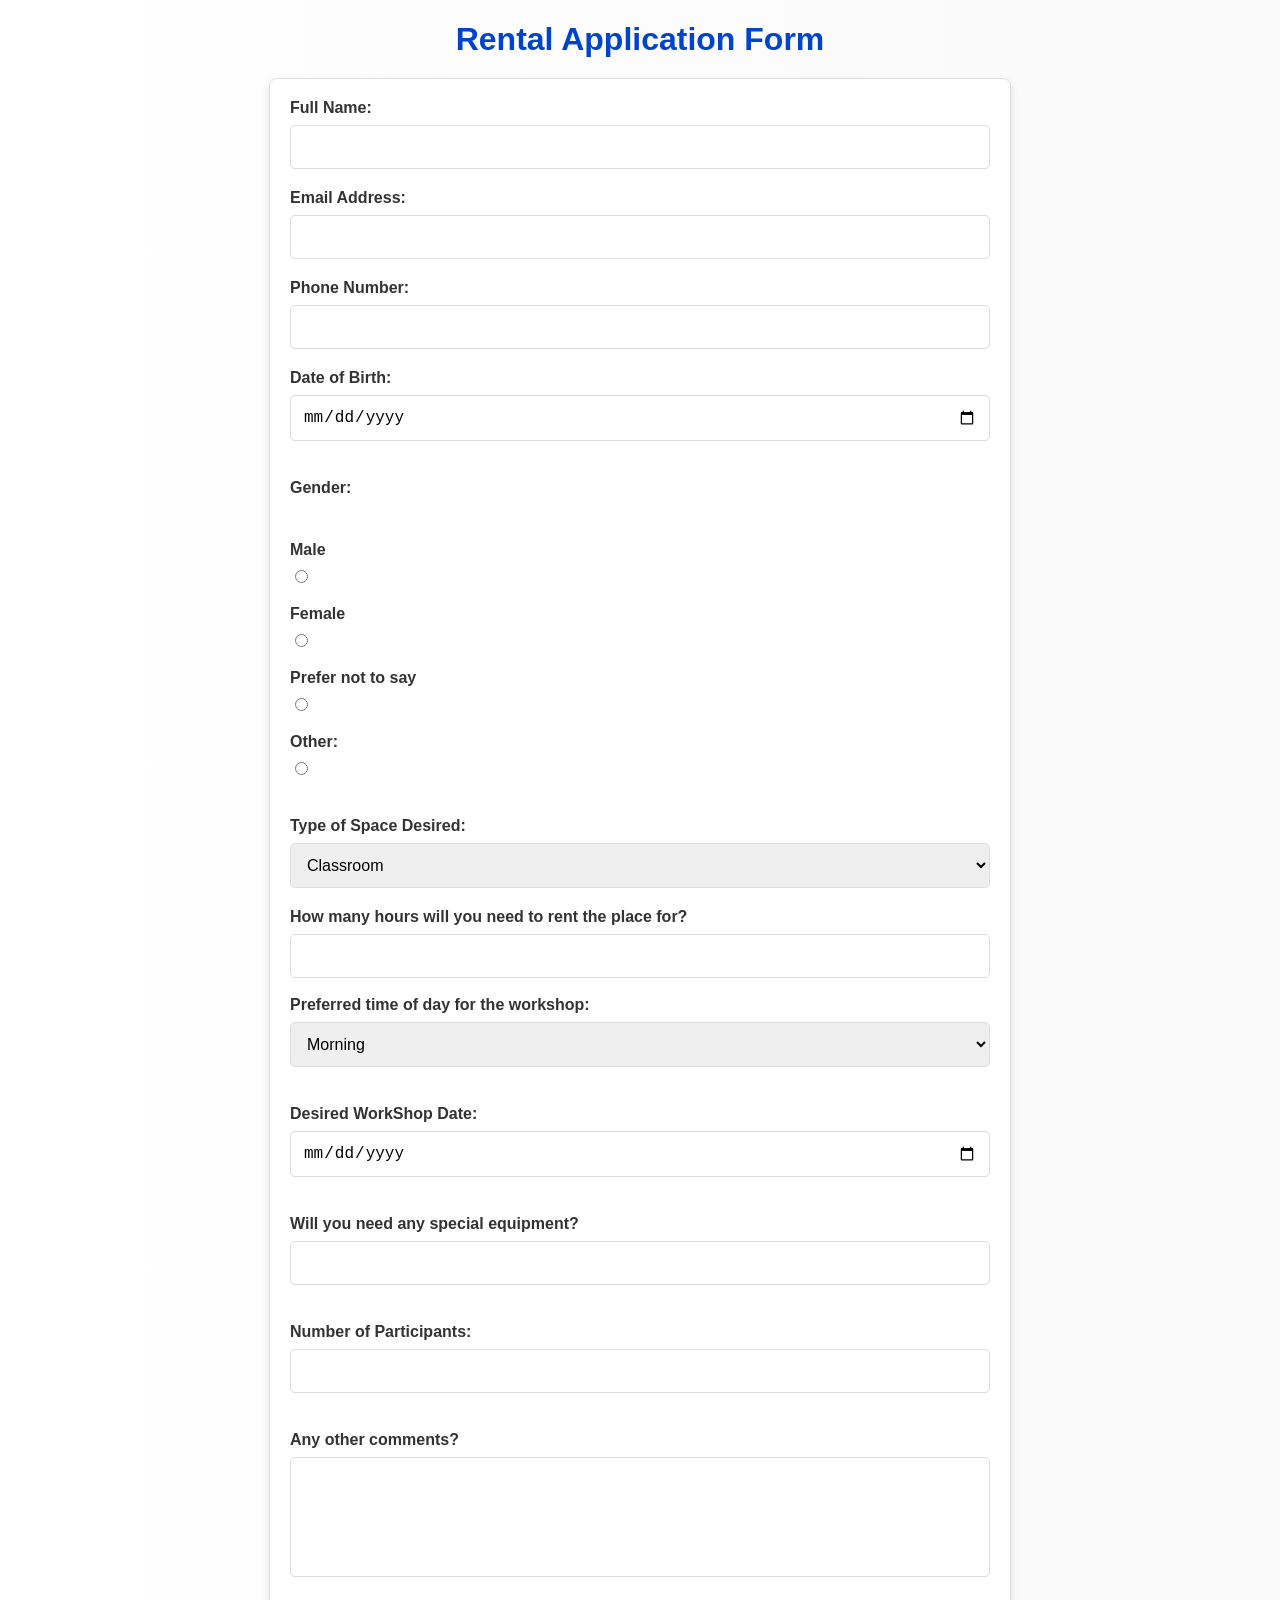
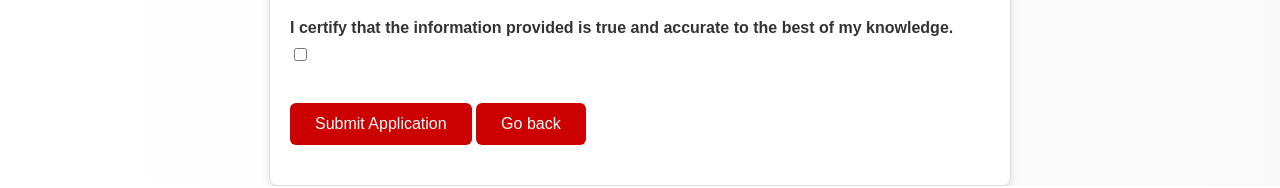
<file: template/rent.html>
<!DOCTYPE html>
<html lang="en">
<head>
    <meta charset="UTF-8">
    <meta name="viewport" content="width=device-width, initial-scale=1.0">
    <title>Rental Application Form</title>
    <style>
         body {
            font-family: 'Segoe UI', Tahoma, Geneva, Verdana, sans-serif;
            margin: 0;
            padding: 0;
            color: #333;
            background: linear-gradient(to right, #ffffff, #f9f9f9);
        }
        h1, h2, h3 {
            color: #0044cc; /* Blue color for headings */
            margin-bottom: 20px;
            text-align: center;
        }
        form {
            max-width: 700px;
            margin: auto;
            padding: 20px;
            border: 1px solid #ddd;
            border-radius: 8px;
            background-color: #ffffff;
            box-shadow: 0 4px 8px rgba(0, 0, 0, 0.1);
        }
        .form-group {
            margin-bottom: 20px;
        }
        .form-group label {
            display: block;
            margin-bottom: 8px;
            font-weight: bold;
            color: #333;
        }
        .form-group input[type="text"], 
        .form-group input[type="email"], 
        .form-group input[type="tel"], 
        .form-group input[type="date"], 
        .form-group select, 
        .form-group textarea {
            width: 100%;
            padding: 12px;
            box-sizing: border-box;
            border: 1px solid #ddd;
            border-radius: 5px;
            font-size: 16px;
            transition: border-color 0.3s ease, box-shadow 0.3s ease;
        }
        .form-group input[type="radio"], 
        .form-group input[type="checkbox"] {
            margin-right: 10px;
        }
        .form-group button {
            padding: 12px 25px;
            background-color: #cc0000; /* Red color for buttons */
            color: white;
            border: none;
            border-radius: 6px;
            cursor: pointer;
            font-size: 16px;
            transition: background-color 0.3s ease, transform 0.3s ease;
        }
        .form-group button:hover {
            background-color: #990000; /* Darker red for hover effect */
            transform: scale(1.05);
        }
        .form-group button:active {
            background-color: #660000; /* Even darker red for active state */
        }
        .form-group textarea {
            height: 120px;
        }
        .personal-info, .education-background, .workshop-preferences, .experience-skills, .additional-info, .agreement {
            padding: 20px;
            border: 1px solid #ddd;
            border-radius: 8px;
            margin-bottom: 20px;
            background-color: #fafafa; /* Light grey for form sections */
            box-shadow: 0 2px 4px rgba(0, 0, 0, 0.1);
        }
        .personal-info label, 
        .education-background label, 
        .workshop-preferences label, 
        .experience-skills label, 
        .additional-info label, 
        .agreement label {
            color: #333;
        }
        input[type="text"]:focus, 
        input[type="email"]:focus, 
        input[type="tel"]:focus, 
        input[type="date"]:focus, 
        select:focus {
            border-color: #0044cc; /* Blue border on focus */
            outline: none;
            box-shadow: 0 0 8px rgba(0, 68, 204, 0.2);
        }
        @media (max-width: 768px) {
            form {
                padding: 15px;
            }
            .form-group button {
                padding: 10px 20px;
                font-size: 14px;
            }
            textarea {
                height: 100px;
            }
        }
    </style>
</head>
<body>
    <h1>Rental Application Form</h1>
    <form action="/submit" method="post">
        <div class="form-group">
            <label for="fullName">Full Name:</label>
            <input type="text" id="fullName" name="fullName" required>
        </div>

        <div class="form-group">
            <label for="email">Email Address:</label>
            <input type="email" id="email" name="email" required>
        </div>

        <div class="form-group">
            <label for="phone">Phone Number:</label>
            <input type="tel" id="phone" name="phone" required>
        </div>

        <div class="form-group">
            <label for="dob">Date of Birth:</label>
            <input type="date" id="dob" name="dob" required>
        </div>
        <br>
        <div class="form-group">
            <label>Gender:</label>
            <br>
            <br>
            <label for="male">Male</label>
            <input type="radio" id="male" name="gender" value="Male">
            <br>
            <br>
            <label for="female">Female</label>
            <input type="radio" id="female" name="gender" value="Female">
            <br>
            <br>
            <label for="preferNotToSay">Prefer not to say</label>
            <input type="radio" id="preferNotToSay" name="gender" value="Prefer not to say">
            <br>
            <br>
            <label for="other">Other:</label>
            <input type="radio" id="other" name="gender" value="Other">
        </div>
        <br>
        <div class="form-group">
            <label for="spaceType">Type of Space Desired:</label>
            <select id="spaceType" name="spaceType" required>
                <option value="Apartment">Classroom</option>
                <option value="House">Main Class</option>
            </select>
        </div>
          <div class="form-group">
            <label for="duration">How many hours will you need to rent the place for?</label>
            <input type="text" id="duration" name="workshopType" required>    
        <br>
        <br>
        <div class="form-group">
            <label for="timeOfDay">Preferred time of day for the workshop:</label>
            <select id="timeOfDay" name="timeOfDay" required>
                <option value="morning">Morning</option>
                <option value="afternoon">Afternoon</option>
                <option value="evening">Evening</option>
            </select>
        </div>
        </div>
        <div class="form-group">
            <br>
            <label for="moveInDate">Desired WorkShop Date:</label>
            <input type="date" id="moveInDate" name="moveInDate" required>
        </div>
        <br>
         <div class="form-group">
            <label for="equipment">Will you need any special equipment?</label>
            <input type="text" id="equipment" name="equipment">
        </div>

        <br>
        <div class="form-group">
            <label for="numOccupants">Number of Participants:</label>
            <input type="text" id="numOccupants" name="numOccupants" required>
        </div>       
        <br>
        <div class="form-group">
            <label for="comments">Any other comments?</label>
            <textarea id="comments" name="comments" style = "resize: none;"></textarea>
        </div>
        <br>
        <div class="form-group">
            <label for="agreement">I certify that the information provided is true and accurate to the best of my knowledge.</label>
            <input type="checkbox" id="agreement" name="agreement" required>
        </div>
        <br>
        <input type="hidden" name="form_type" value="rent">
        <div class="form-group">
            <button type="submit">Submit Application</button>
            <a href="/"><button type="button">Go back</button></a>
        </div>
    </form>

    <script>
        document.getElementById('evictedYes').addEventListener('change', function() {
            document.getElementById('evictionExplanation').style.display = 'block';
        });
        document.getElementById('evictedNo').addEventListener('change', function() {
            document.getElementById('evictionExplanation').style.display = 'none';
        });
        document.getElementById('petsYes').addEventListener('change', function() {
            document.getElementById('petDetails').style.display = 'block';
        });
        document.getElementById('petsNo').addEventListener('change', function() {
            document.getElementById('petDetails').style.display = 'none';
        });
    </script>
</body>
</html>
</file>
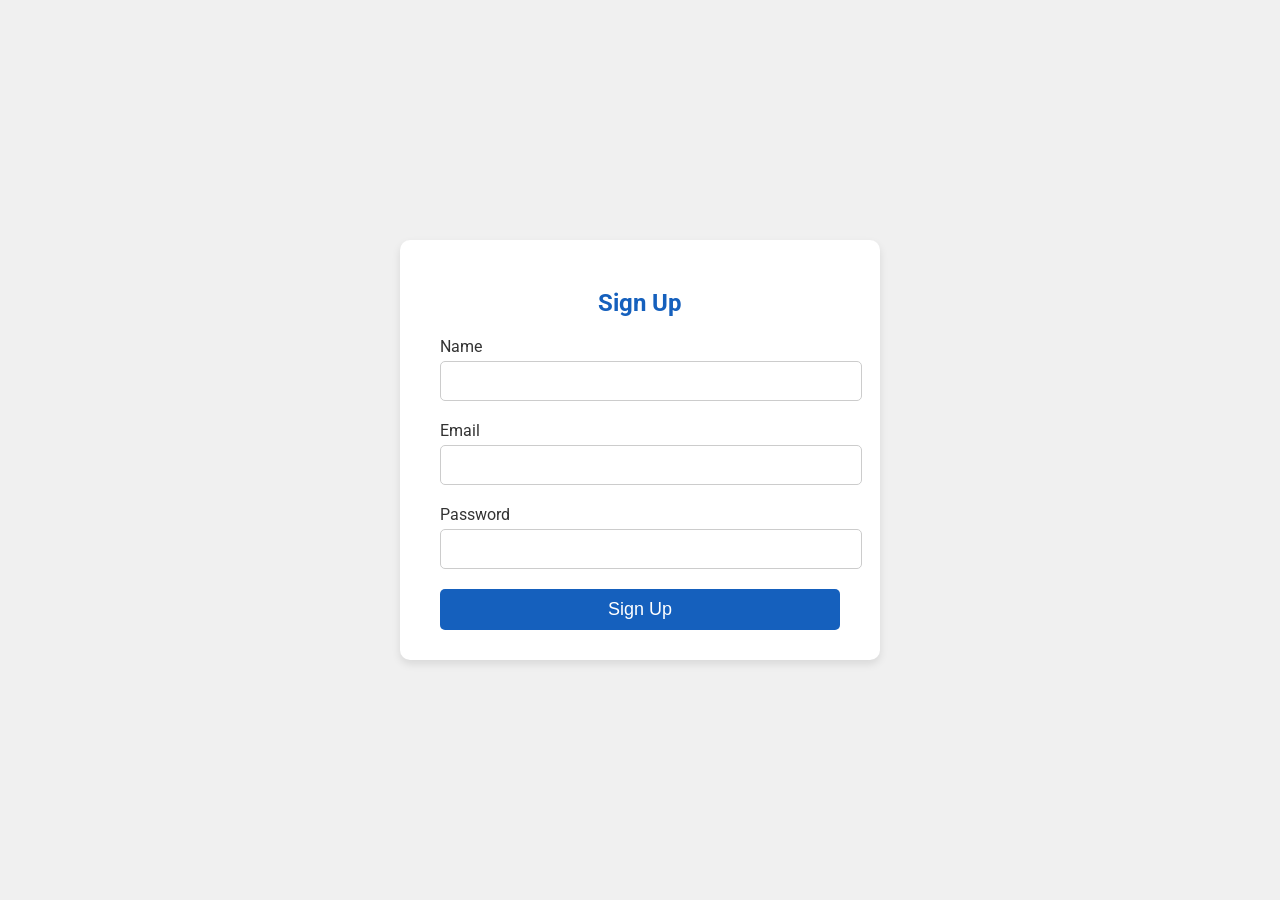
<file: template/signup.html>
<!DOCTYPE html>
<html lang="en">
<head>
  <meta charset="UTF-8">
  <meta name="viewport" content="width=device-width, initial-scale=1.0">
  <title>Sign Up</title>
  <link href="https://fonts.googleapis.com/css2?family=Roboto:wght@400;500;700&display=swap" rel="stylesheet">
  <style>
    body {
      font-family: 'Roboto', sans-serif;
      background-color: #f0f0f0;
      display: flex;
      justify-content: center;
      align-items: center;
      height: 100vh;
      margin: 0;
    }

    .signup-container {
      background-color: #fff;
      padding: 30px 40px;
      border-radius: 10px;
      box-shadow: 0 4px 8px rgba(0, 0, 0, 0.1);
      width: 100%;
      max-width: 400px;
    }

    h2 {
      text-align: center;
      color: #1560bd;
      margin-bottom: 20px;
    }

    .form-group {
      margin-bottom: 20px;
    }

    .form-group label {
      display: block;
      margin-bottom: 5px;
      color: #333;
    }

    .form-group input {
      width: 100%;
      padding: 10px;
      border: 1px solid #ccc;
      border-radius: 5px;
      font-size: 16px;
    }

    .form-group input:focus {
      border-color: #1560bd;
      outline: none;
    }

    .submit-btn {
      width: 100%;
      padding: 10px 0;
      background-color: #1560bd;
      border: none;
      border-radius: 5px;
      color: #fff;
      font-size: 18px;
      cursor: pointer;
      transition: background-color 0.3s;
    }

    .submit-btn:hover {
      background-color: #004ba0;
    }

    .signin-link {
      text-align: center;
      margin-top: 15px;
      color: #555;
    }

    .signin-link a {
      color: #1560bd;
      text-decoration: none;
    }

    .signin-link a:hover {
      text-decoration: underline;
    }
  </style>
</head>
<body>

  <div class="signup-container">
    <h2>Sign Up</h2>
    <form action="/signup" method="post">
      <div class="form-group">
        <label for="name">Name</label>
        <input type="text" id="name" name="name" required>
      </div>
      <div class="form-group">
        <label for="email">Email</label>
        <input type="email" id="email" name="email" required>
      </div>
      <div class="form-group">
        <label for="password">Password</label>
        <input type="password" id="password" name="password" required>
      </div>
      <button type="submit" class="submit-btn">Sign Up</button>
    </form>
  </div>

</body>
</html>
</file>
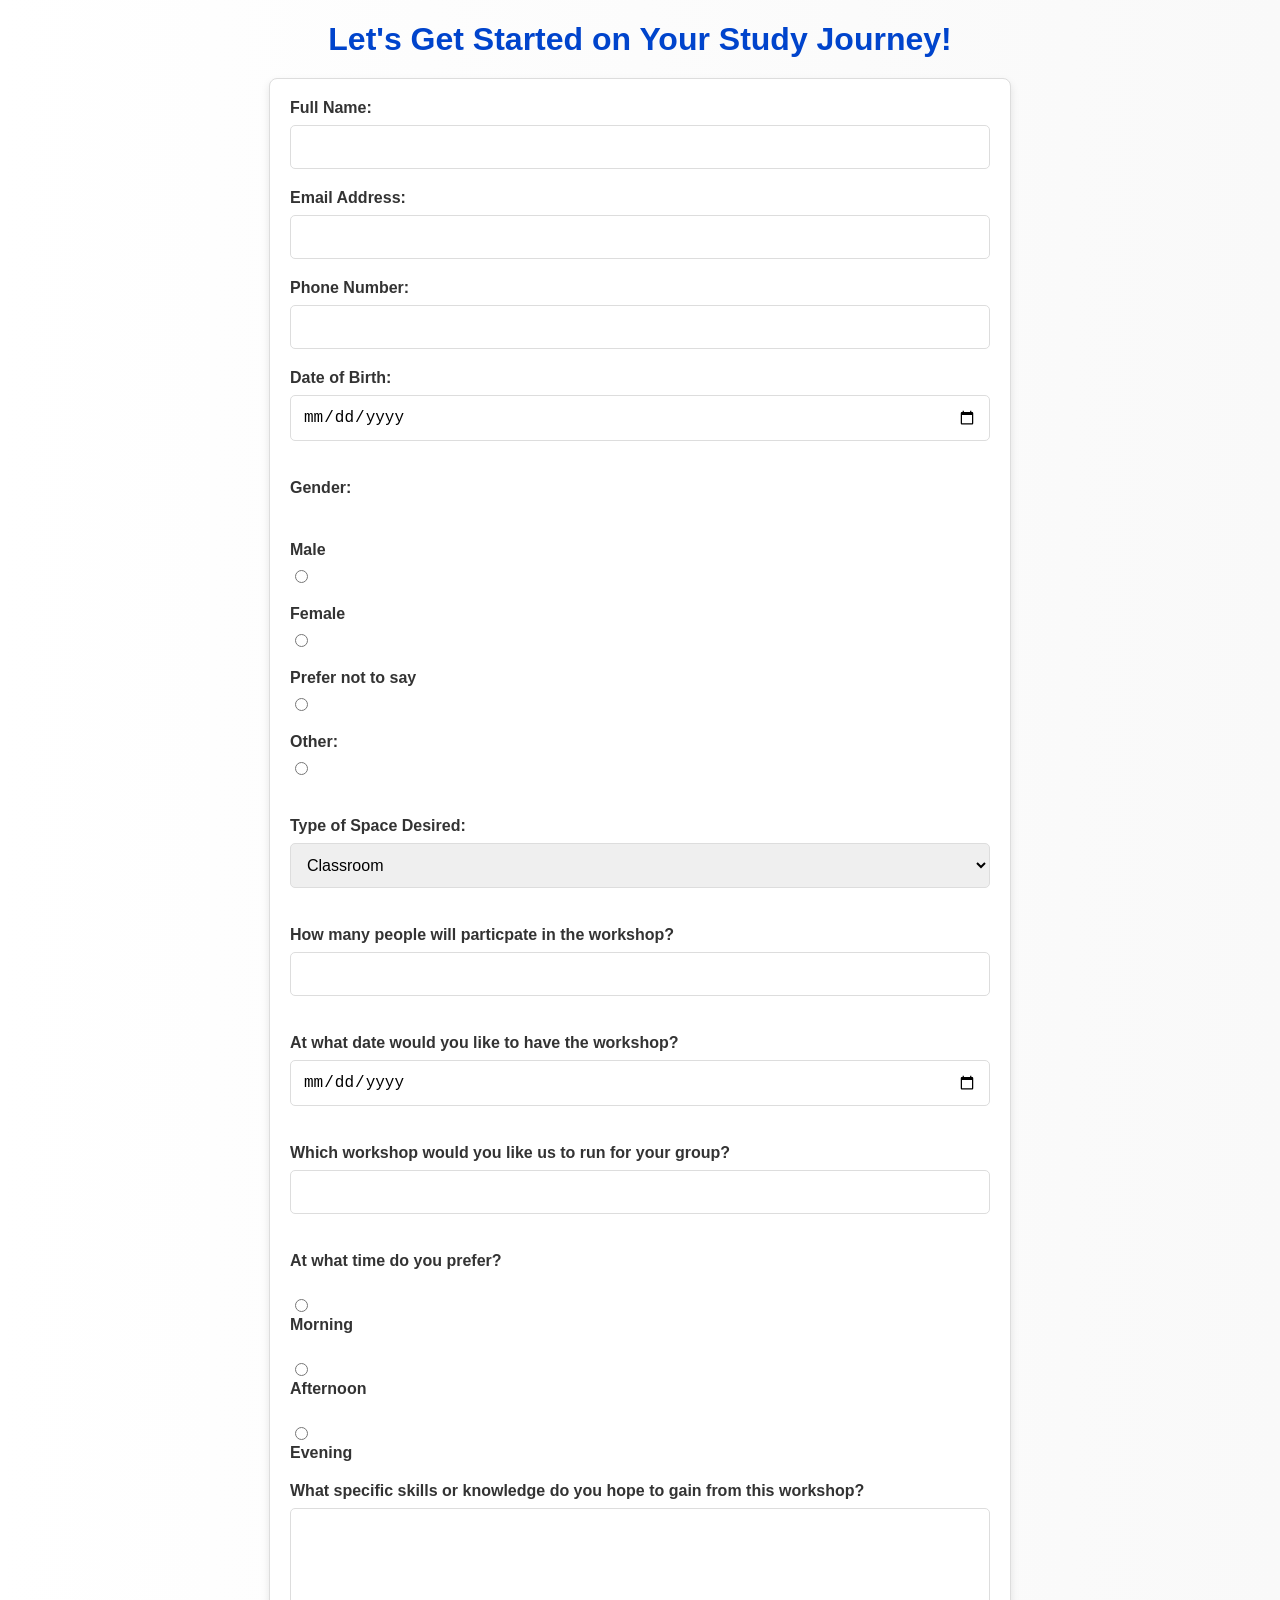
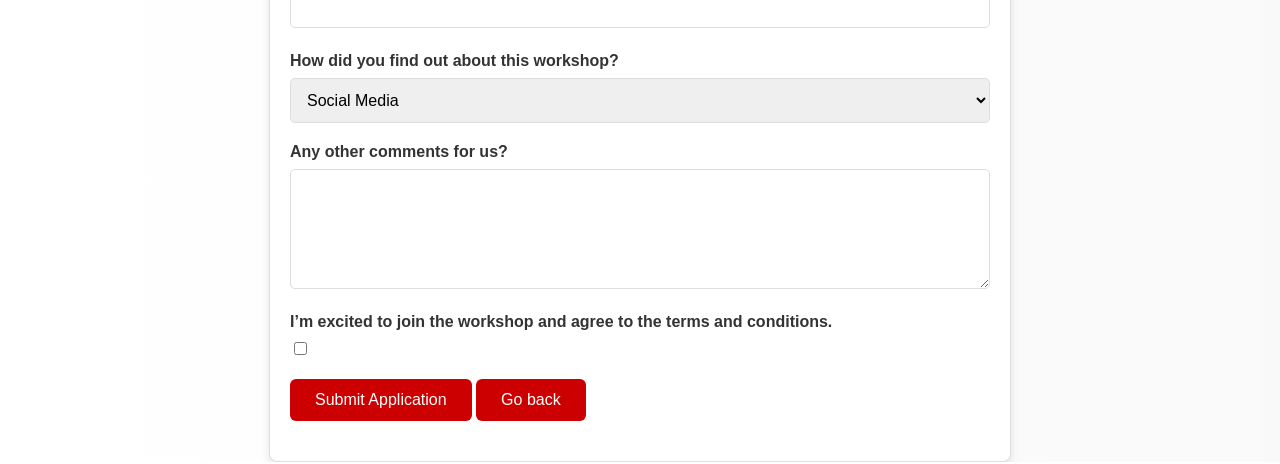
<file: template/study.html>
<!DOCTYPE html>
<html lang="en">
<head>
    <meta charset="UTF-8">
    <meta name="viewport" content="width=device-width, initial-scale=1.0">
    <title>Studying Workshop Application Form</title>
    <style>
        body {
            font-family: 'Segoe UI', Tahoma, Geneva, Verdana, sans-serif;
            margin: 0;
            padding: 0;
            color: #333;
            background: linear-gradient(to right, #ffffff, #f9f9f9);
        }
        h1, h2, h3 {
            color: #0044cc; /* Blue color for headings */
            margin-bottom: 20px;
            text-align: center;
        }
        form {
            max-width: 700px;
            margin: auto;
            padding: 20px;
            border: 1px solid #ddd;
            border-radius: 8px;
            background-color: #ffffff;
            box-shadow: 0 4px 8px rgba(0, 0, 0, 0.1);
        }
        .form-group {
            margin-bottom: 20px;
        }
        .form-group label {
            display: block;
            margin-bottom: 8px;
            font-weight: bold;
            color: #333;
        }
        .form-group input[type="text"], 
        .form-group input[type="email"], 
        .form-group input[type="tel"], 
        .form-group input[type="date"], 
        .form-group select, 
        .form-group textarea {
            width: 100%;
            padding: 12px;
            box-sizing: border-box;
            border: 1px solid #ddd;
            border-radius: 5px;
            font-size: 16px;
            transition: border-color 0.3s ease, box-shadow 0.3s ease;
        }
        .form-group input[type="radio"], 
        .form-group input[type="checkbox"] {
            margin-right: 10px;
        }
        .form-group button {
            padding: 12px 25px;
            background-color: #cc0000; /* Red color for buttons */
            color: white;
            border: none;
            border-radius: 6px;
            cursor: pointer;
            font-size: 16px;
            transition: background-color 0.3s ease, transform 0.3s ease;
        }
        .form-group button:hover {
            background-color: #990000; /* Darker red for hover effect */
            transform: scale(1.05);
        }
        .form-group button:active {
            background-color: #660000; /* Even darker red for active state */
        }
        .form-group textarea {
            height: 120px;
        }
        .personal-info, .education-background, .workshop-preferences, .experience-skills, .additional-info, .agreement {
            padding: 20px;
            border: 1px solid #ddd;
            border-radius: 8px;
            margin-bottom: 20px;
            background-color: #fafafa; /* Light grey for form sections */
            box-shadow: 0 2px 4px rgba(0, 0, 0, 0.1);
        }
        .personal-info label, 
        .education-background label, 
        .workshop-preferences label, 
        .experience-skills label, 
        .additional-info label, 
        .agreement label {
            color: #333;
        }
        input[type="text"]:focus, 
        input[type="email"]:focus, 
        input[type="tel"]:focus, 
        input[type="date"]:focus, 
        select:focus {
            border-color: #0044cc; /* Blue border on focus */
            outline: none;
            box-shadow: 0 0 8px rgba(0, 68, 204, 0.2);
        }
        @media (max-width: 768px) {
            form {
                padding: 15px;
            }
            .form-group button {
                padding: 10px 20px;
                font-size: 14px;
            }
            textarea {
                height: 100px;
            }
        }
    </style>
</head>
<body>
    <h1>Let's Get Started on Your Study Journey!</h1>
    <form action="/submit" method="post">
        <!-- Personal Information Section -->
          <div class="form-group">
            <label for="fullName">Full Name:</label>
            <input type="text" id="fullName" name="fullName" required>
        </div>

        <div class="form-group">
            <label for="email">Email Address:</label>
            <input type="email" id="email" name="email" required>
        </div>

        <div class="form-group">
            <label for="phone">Phone Number:</label>
            <input type="tel" id="phone" name="phone" required>
        </div>

        <div class="form-group">
            <label for="dob">Date of Birth:</label>
            <input type="date" id="dob" name="dob" required>
        </div>
        <br>
        <div class="form-group">
            <label>Gender:</label>
            <br>
            <br>
            <label for="male">Male</label>
            <input type="radio" id="male" name="gender" value="Male">
            <br>
            <br>
            <label for="female">Female</label>
            <input type="radio" id="female" name="gender" value="Female">
            <br>
            <br>
            <label for="preferNotToSay">Prefer not to say</label>
            <input type="radio" id="preferNotToSay" name="gender" value="Prefer not to say">
            <br>
            <br>
            <label for="other">Other:</label>
            <input type="radio" id="other" name="gender" value="Other">
        </div>
        <br>
        <div class="form-group">
            <label for="spaceType">Type of Space Desired:</label>
            <select id="spaceType" name="spaceType" required>
                <option value="Apartment">Classroom</option>
                <option value="House">Main Class</option>
            </select>
            <br>
            <br>
        </div>

        <div class="form-group">
            <label for="numOccupants">How many people will particpate in the workshop? </label>
            <input type="text" id="numOccupants" name="numOccupants" required>
        </div>     
        <br>
        <div class="form-group">
            <label for="preferredDates">At what date would you like to have the workshop?</label>
            <input type="date" id="preferredDates" name="preferredDates">
        </div>
        <br>
        <!-- Workshop Preferences Section -->
        <div class="form-group">
            <label for="workshopTopic">Which workshop would you like us to run for your group?</label>
            <input type="text" id="workshopTopic" name="workshopTopic" required>
        </div>
        <br>

        <div class="form-group">
            <label>At what time do you prefer?</label>
            <br>
            <input type="radio" id="morning" name="preferredTimes" value="Morning">
            <label for="morning">Morning</label>
            <br>
            <input type="radio" id="afternoon" name="preferredTimes" value="Afternoon">
            <label for="afternoon">Afternoon</label>
            <br>
            <input type="radio" id="evening" name="preferredTimes" value="Evening">
            <label for="evening">Evening</label>
        </div>

    
        <div class="form-group">
            <label for="skillsToGain">What specific skills or knowledge do you hope to gain from this workshop?</label>
            <textarea id="skillsToGain" name="skillsToGain" rows="4" style="resize: none;"></textarea>
        </div>

        <!-- Additional Information Section -->
        <div class="form-group">
            <label for="discoveryMethod">How did you find out about this workshop?</label>
            <select id="discoveryMethod" name="discoveryMethod" required>
                <option value="Social Media">Social Media</option>
                <option value="Email Newsletter">Email Newsletter</option>
                <option value="Word of Mouth">Word of Mouth</option>
                <option value="Website">Website</option>
                <option value="Other">Other</option>
            </select>
        </div>

        <div class="form-group">
            <label for="additionalComments">Any other comments for us?</label>
            <textarea id="additionalComments" name="additionalComments" rows="4"></textarea>
        </div>

        <!-- Agreement Section -->
        <div class="form-group">
            <label for="agreement">I’m excited to join the workshop and agree to the terms and conditions.</label>
            <input type="checkbox" id="agreement" name="agreement" required>
        </div>
        <input type="hidden" name="form_type" value="study">
        <div class="form-group">
            <button type="submit">Submit Application</button>
            <a href="/"><button type="button">Go back</button></a>
        </div>
    </form>
</body>
</html>
</file>
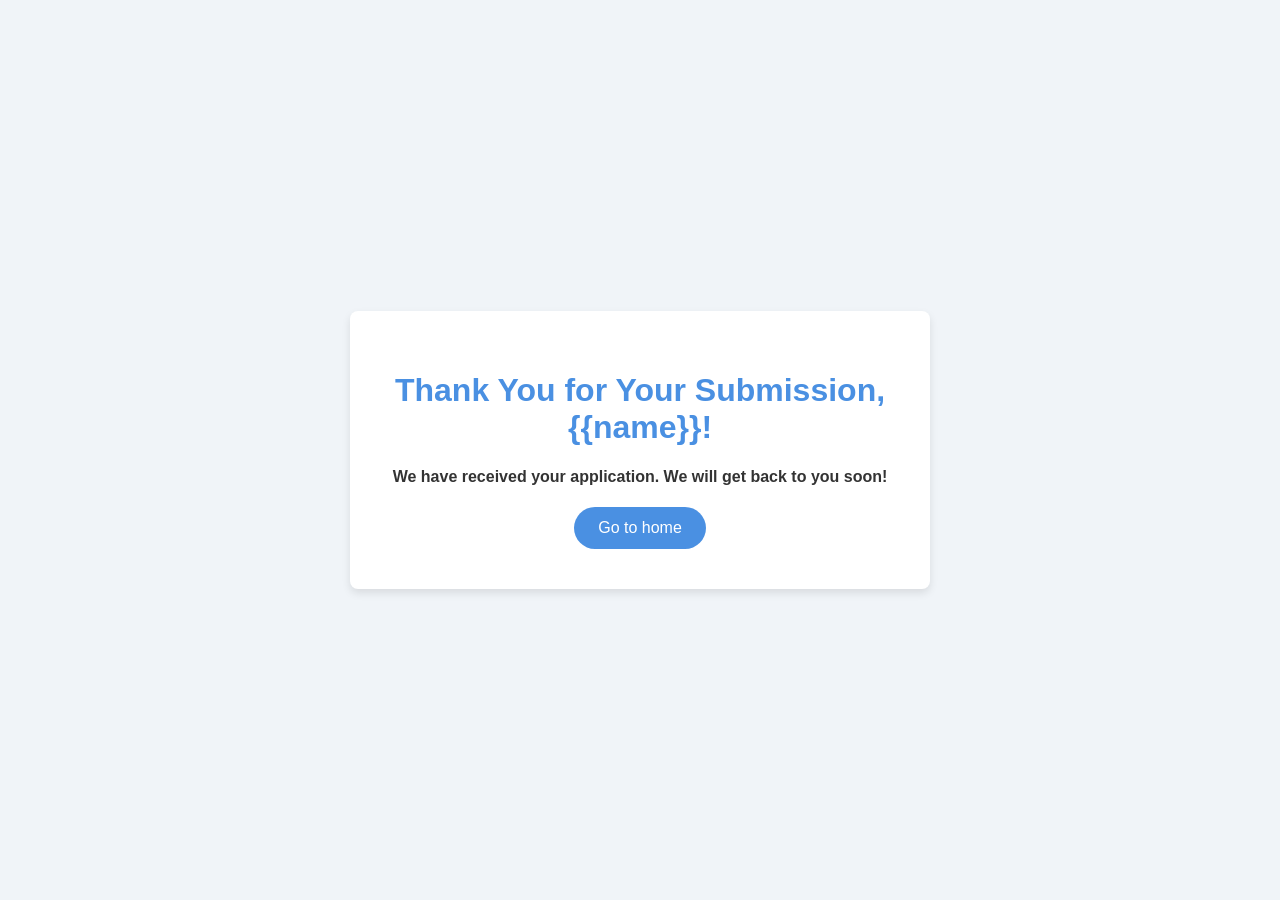
<file: template/submit.html>
<!DOCTYPE html>
<html lang="en">
<head>
    <meta charset="UTF-8">
    <meta name="viewport" content="width=device-width, initial-scale=1.0">
    <title>Thank You</title>
    <style>
        body {
            font-family: Arial, sans-serif;
            background-color: #f0f4f8;
            color: #333;
            display: flex;
            justify-content: center;
            align-items: center;
            height: 100vh;
            margin: 0;
            text-align: center;
        }
        .container {
            background-color: #ffffff;
            padding: 40px;
            border-radius: 8px;
            box-shadow: 0 4px 8px rgba(0, 0, 0, 0.1);
            max-width: 500px;
            width: 100%;
        }
        h1 {
            color: #4a90e2;
            margin-bottom: 20px;
        }
        p {
            margin-bottom: 30px;
        }
        .button {
            background-color: #4a90e2;
            color: #fff;
            border: none;
            border-radius: 25px;
            padding: 12px 24px;
            font-size: 16px;
            cursor: pointer;
            transition: background-color 0.3s ease;
        }
        .button:hover {
            background-color: #357ab8;
        }
    </style>
</head>
<body>
    <div class="container">
        <h1>Thank You for Your Submission, {{name}}!</h1>
        <h4>We have received your application. We will get back to you soon!</h4>
        <a href="/"><button class="button" type="button">Go to home</button></a>
    </div>
</body>
</html>
</file>
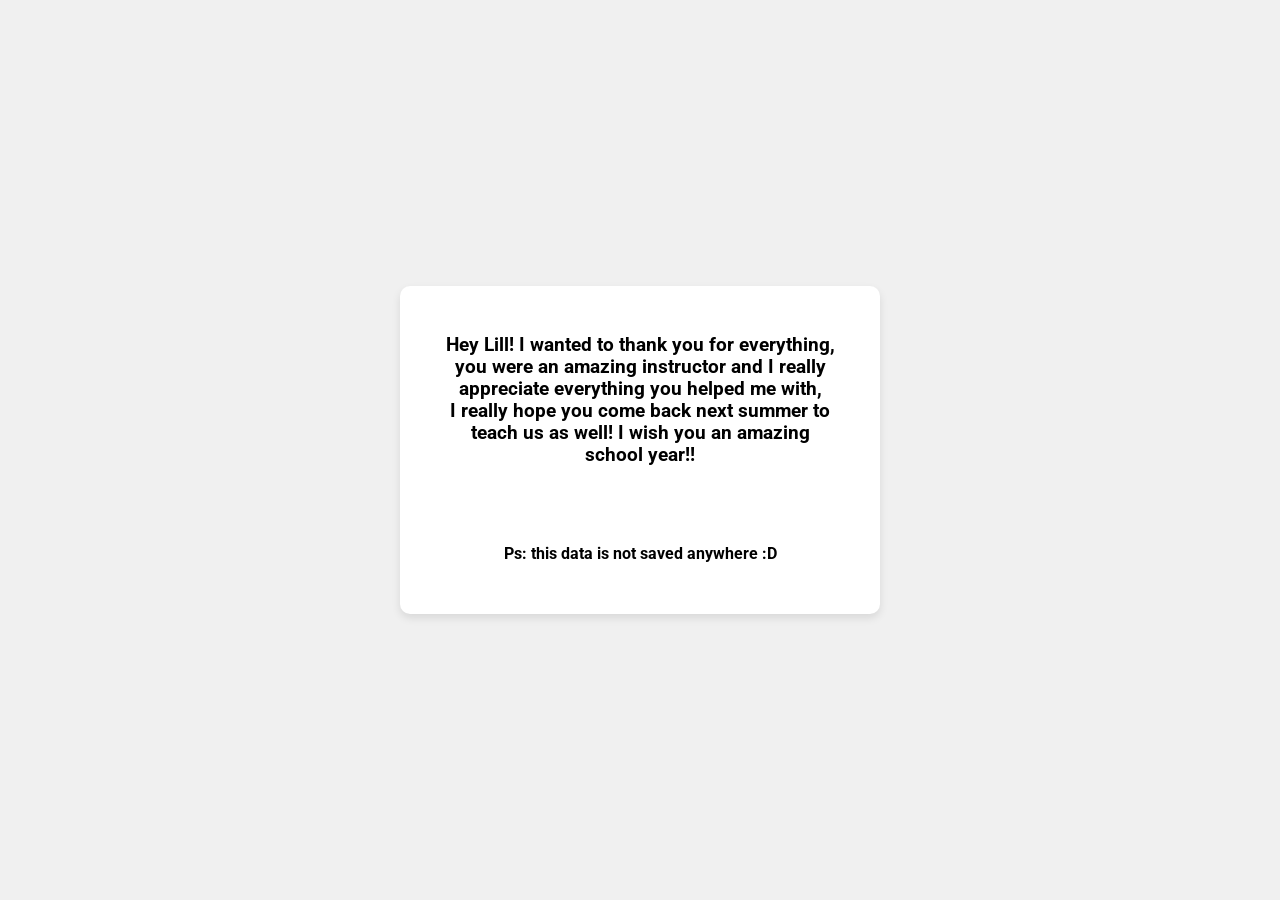
<file: template/thanks_lill!.html>
<!DOCTYPE html>
<html lang="en">
<head>
  <meta charset="UTF-8">
  <meta name="viewport" content="width=device-width, initial-scale=1.0">
  <title>Thank You for Signing Up</title>
  <link href="https://fonts.googleapis.com/css2?family=Roboto:wght@400;500;700&display=swap" rel="stylesheet">
  <style>
    body {
      font-family: 'Roboto', sans-serif;
      background-color: #f0f0f0;
      display: flex;
      justify-content: center;
      align-items: center;
      height: 100vh;
      margin: 0;
    }

    .thank-you-container {
      background-color: #fff;
      padding: 30px 40px;
      border-radius: 10px;
      box-shadow: 0 4px 8px rgba(0, 0, 0, 0.1);
      text-align: center;
      width: 100%;
      max-width: 400px;
    }

    h2 {
      color: #1560bd;
      margin-bottom: 20px;
    }

    p {
      color: #555;
      margin-bottom: 30px;
      font-size: 16px;
    }

    .home-btn {
      padding: 10px 20px;
      background-color: #1560bd;
      border: none;
      border-radius: 5px;
      color: #fff;
      font-size: 18px;
      cursor: pointer;
      transition: background-color 0.3s;
    }

    .home-btn:hover {
      background-color: #004ba0;
    }
  </style>
</head>
<body>

  <div class="thank-you-container">
    <h3>Hey Lill! I wanted to thank you for everything, you were an amazing instructor and I really appreciate everything you helped me with,<br>
      I really hope you come back next summer to teach us as well! I wish you an amazing school year!!

    </h3>
    <br>
    <br>
    <h4>Ps: this data is not saved anywhere :D</h4>
  </div>

</body>
</html>
</file>
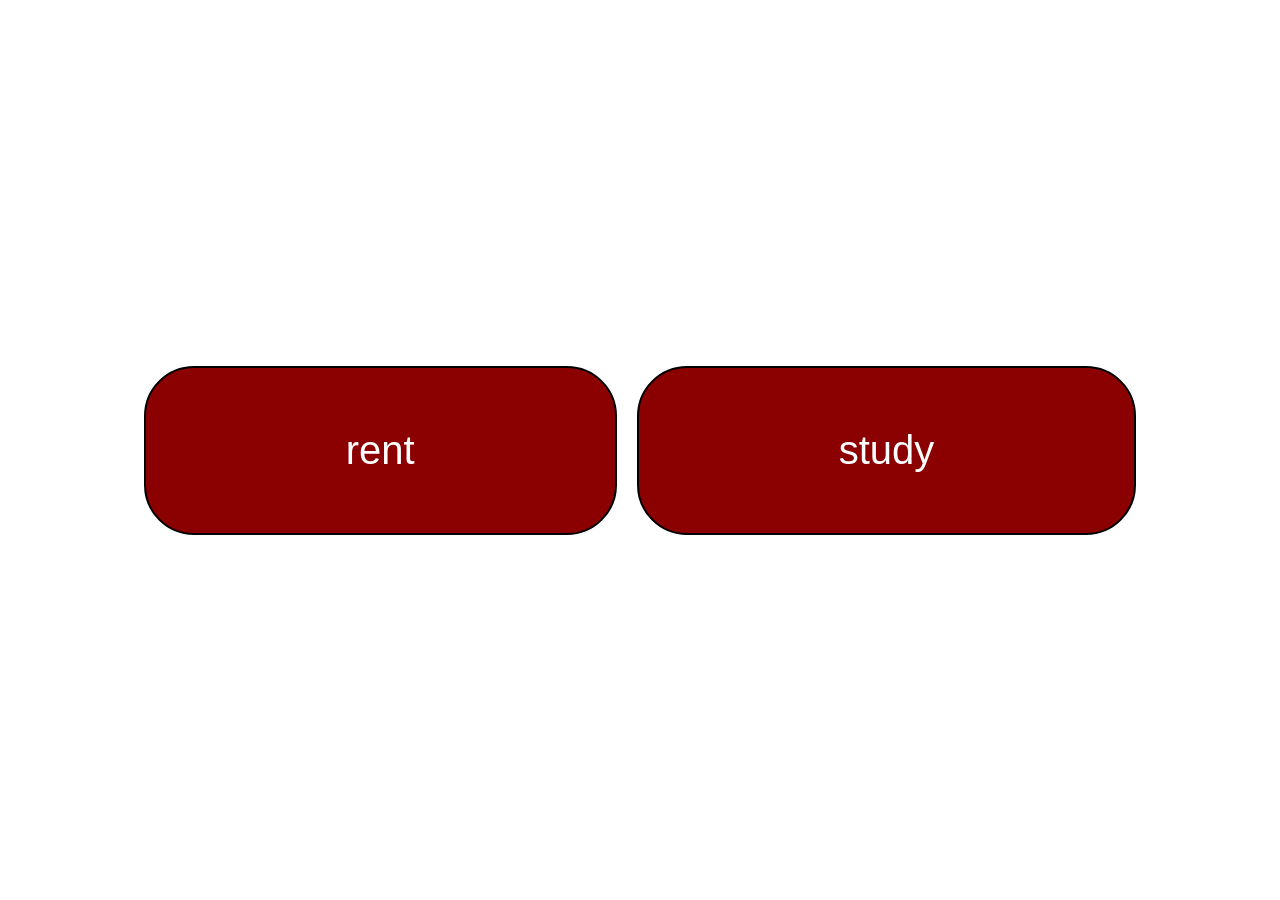
<file: template/form/form.html>
<!DOCTYPE html>
<html>
<head>
    <meta charset="utf-8">
    <meta name="viewport" content="width=device-width, initial-scale=1">
    <title></title>
    <style>
        body {
            display: flex;
            justify-content: center;
            align-items: center;
            height: 100vh;
            margin: 0;
        }
        .large-button {
            padding: 60px 200px;
            font-size: 40px;
            border-radius: 50px;
            border: 2px solid black;
            background-color: darkred;
            margin: 0 10px;
            cursor: pointer; 

        }
    </style>
</head>
<body>
    <button type="button" class="large-button" onclick="location.href='rent.html'", style="color:white;">rent</button>
    <button type="button" class="large-button" onclick="location.href='study.html'", style="color:white;">study</button>
</body>
</html>
</file>
